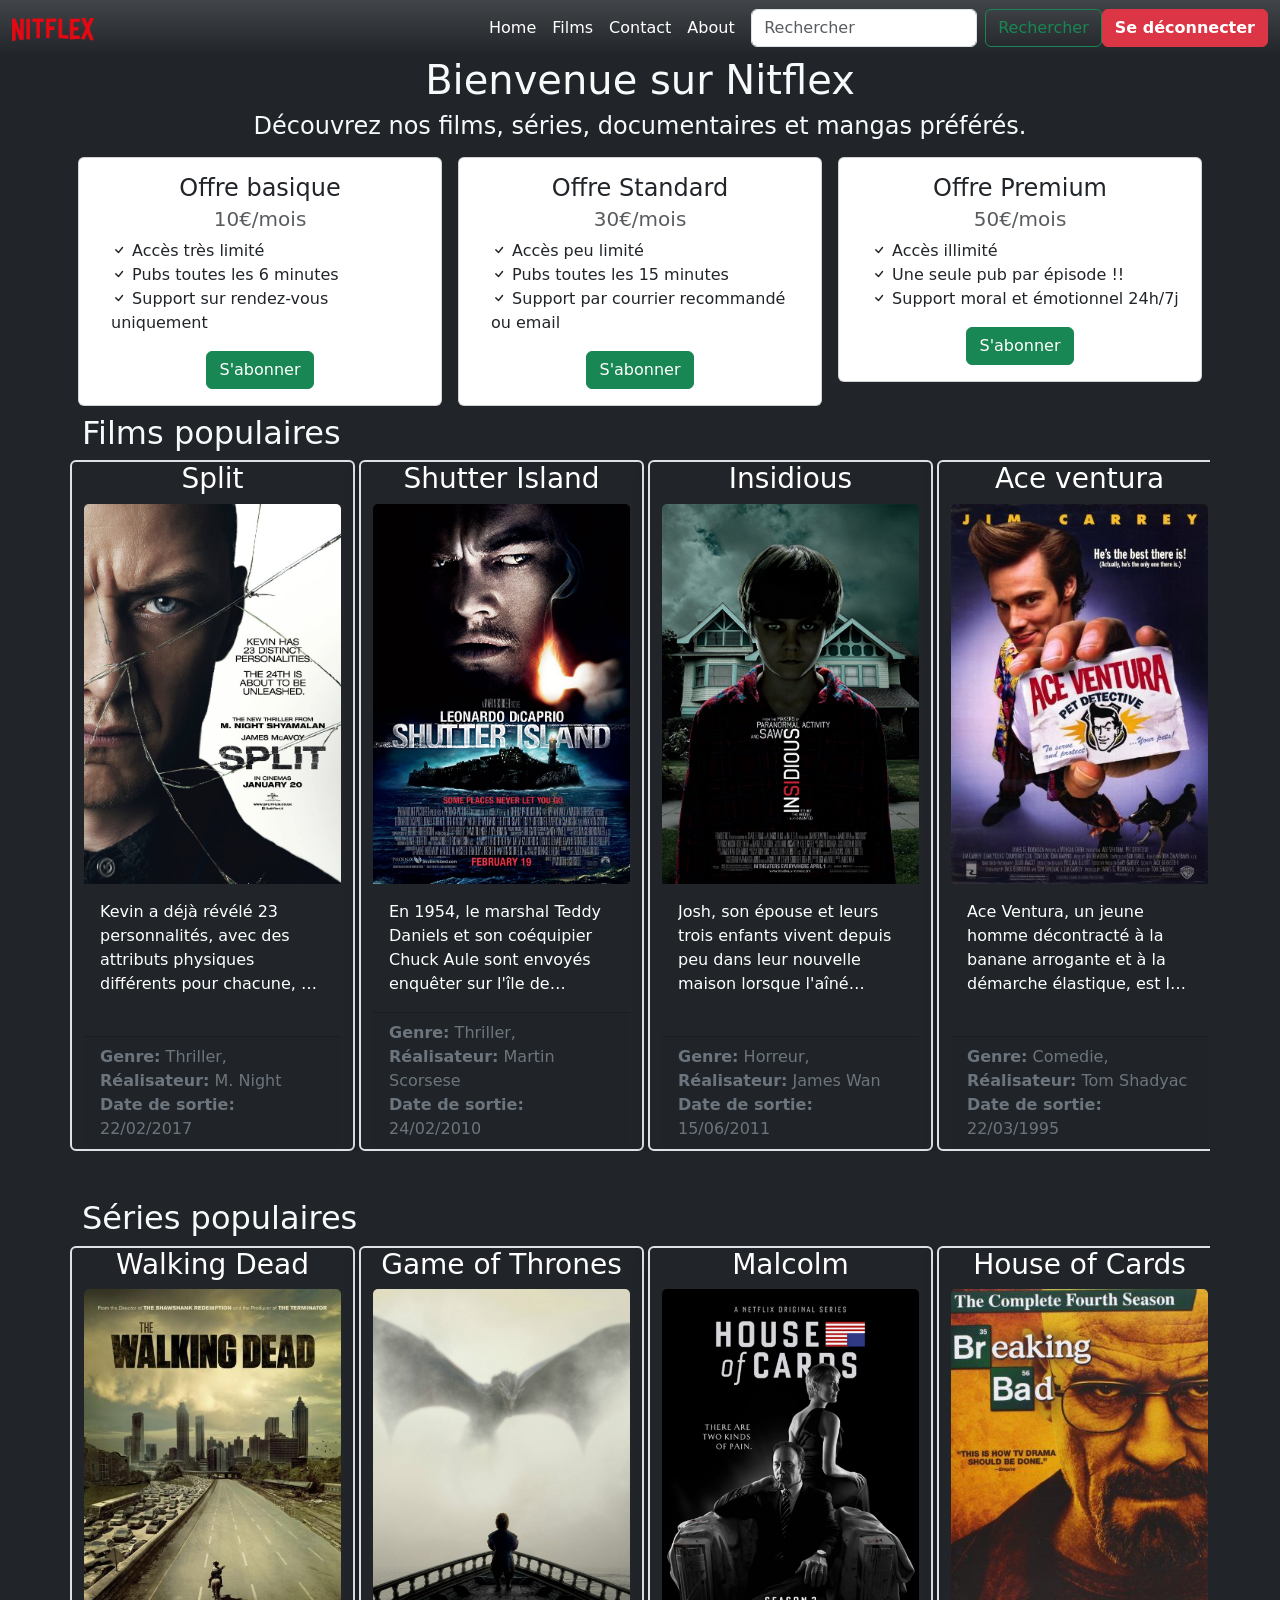
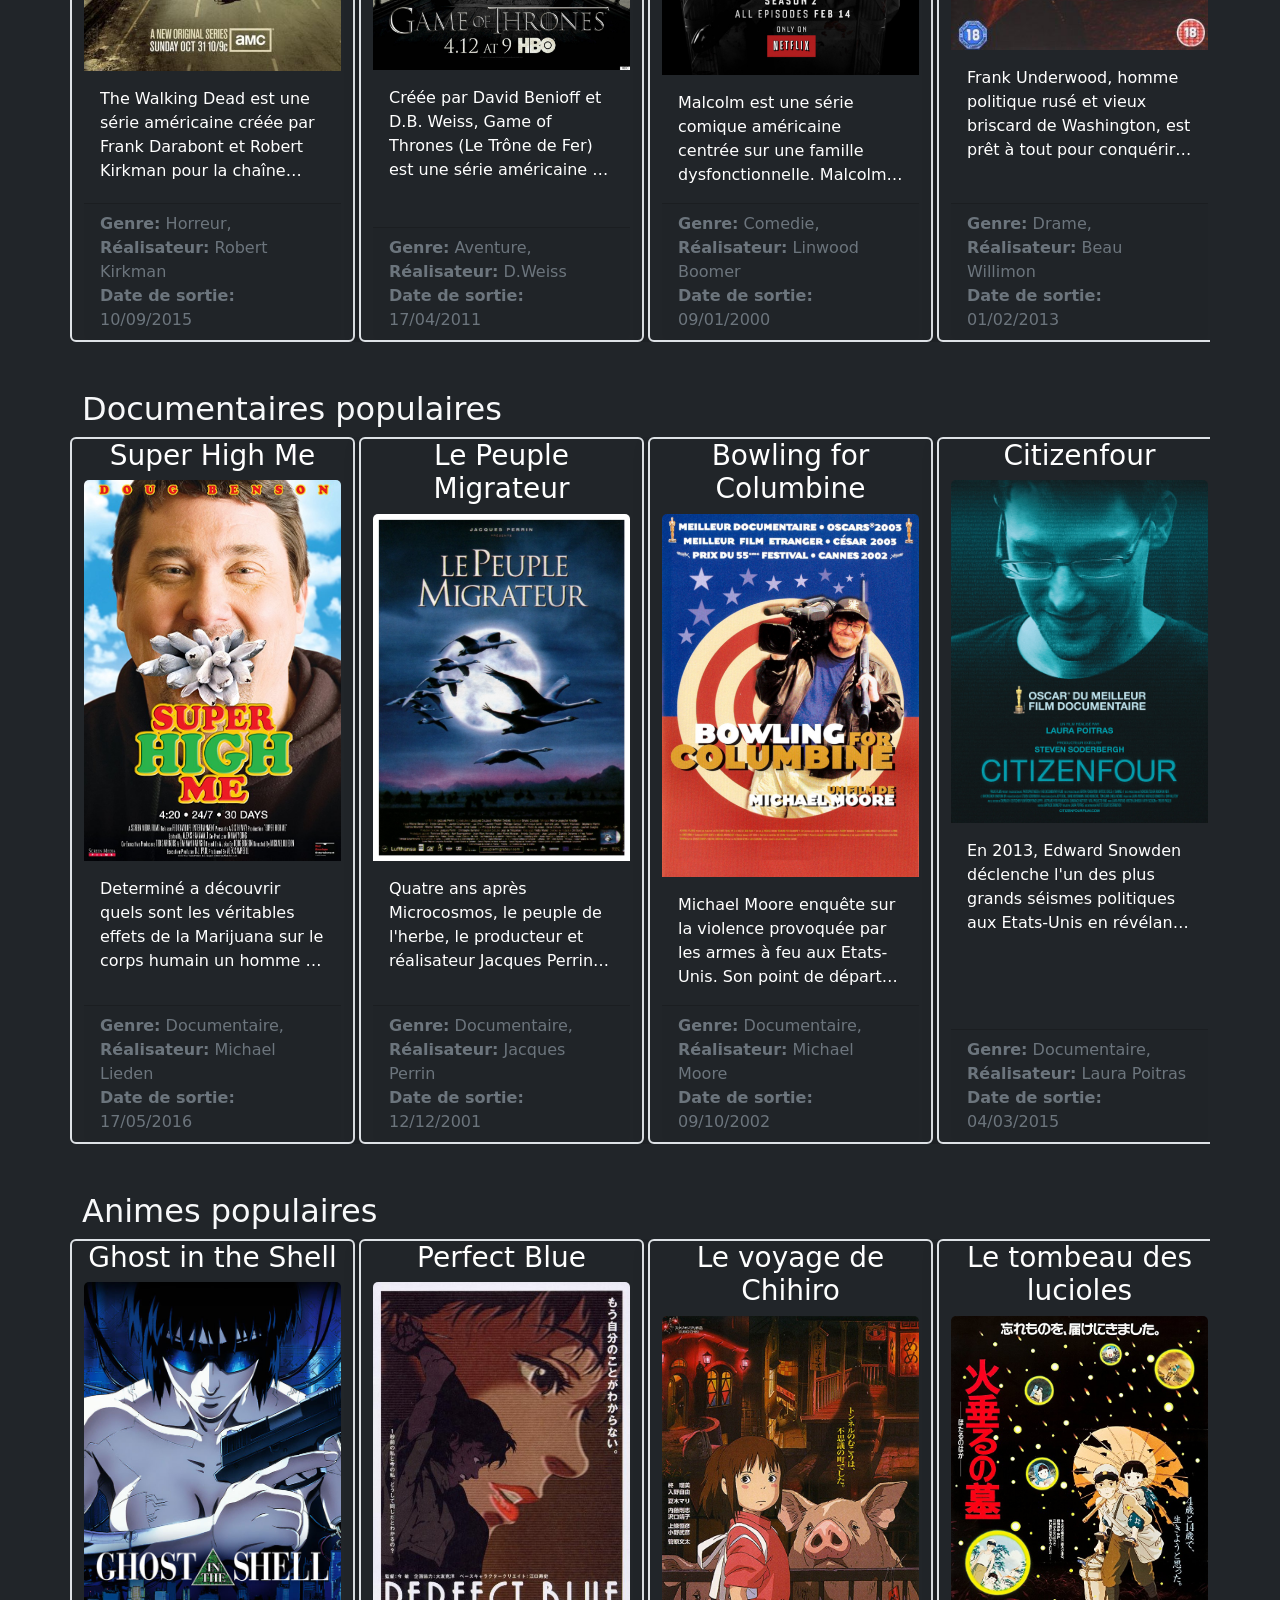
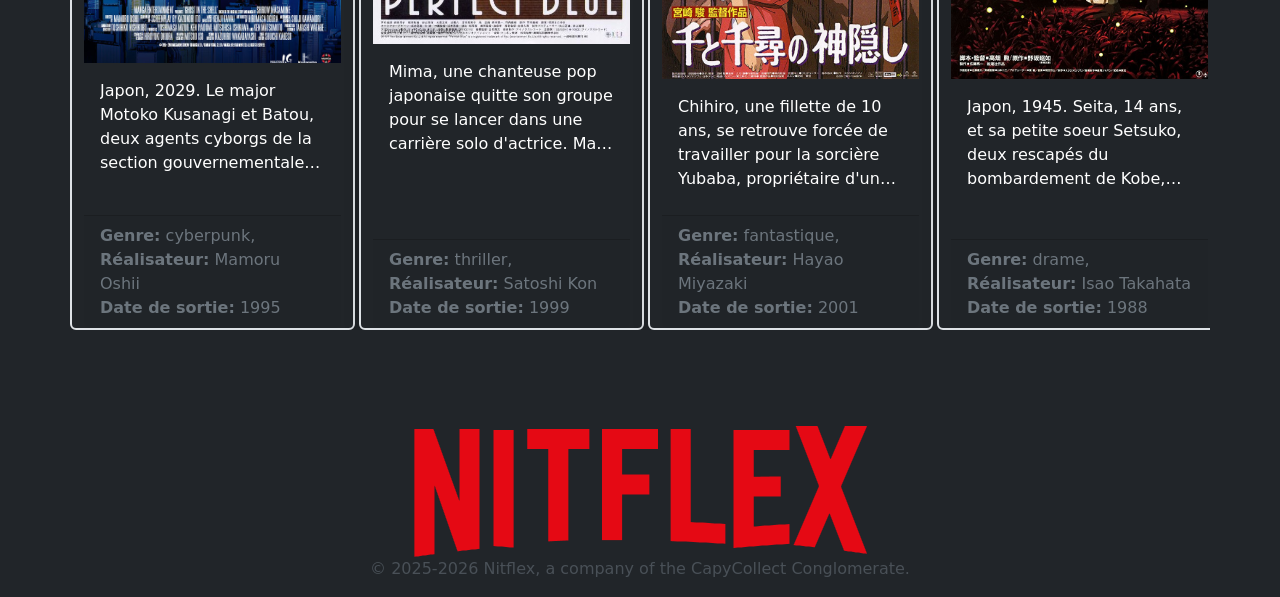
<file: index.html>
<!DOCTYPE html>
<html lang="en">
<head>
    <meta charset="UTF-8">
    <meta name="viewport" content="width=device-width, initial-scale=1.0">
    <title>Nitflex</title>
    <link rel="shortcut icon" href="images/favicon.png" type="image/x-icon">
    <link rel="stylesheet" href="style.css">
    <link href="https://cdn.jsdelivr.net/npm/bootstrap@5.3.8/dist/css/bootstrap.min.css" rel="stylesheet" integrity="sha384-sRIl4kxILFvY47J16cr9ZwB07vP4J8+LH7qKQnuqkuIAvNWLzeN8tE5YBujZqJLB" crossorigin="anonymous">
    <link rel="preconnect" href="https://fonts.googleapis.com">
    <link rel="preconnect" href="https://fons.gstatic.com" crossorigin>
    <link rel="stylesheet" href="https://fonts.googleapis.com/css2?family=Bebas+Neue&display=swap">
    <link rel="stylesheet" href="https://cdn.jsdelivr.net/npm/bootstrap-icons@1.13.1/font/bootstrap-icons.min.css">
</head>
<body class="bg-dark">
    
    <header>
        <nav class="navbar navbar-expand-lg sticky-top navbar-dark bg-gradient">
            <div class="container-fluid">
                <button class="navbar-toggler" type="button" data-bs-toggle="collapse" data-bs-target="#navbarSupportedContent" aria-controls="navbarSupportedContent" aria-expanded="false" aria-label="Toggle navigation">
                    <span class="navbar-toggler-icon"></span>
                </button>
                <a href="#" class="navbar-brand"><img src="./images/logo.png" alt="logo"></a>
                <div class="collapse navbar-collapse" id="navbarSupportedContent">
                    <ul class="navbar-nav me-auto mb-2 mb-lg-0">
                        <li class="nav-item">
                            <a href="#" class="nav-link active text-white" aria-current="page">Home</a>
                        </li>
                        <li class="nav-item">
                            <a href="" class="nav-link text-white">Films</a>
                        </li>
                        <li class="nav-item">
                            <a href="" class="nav-link text-white">Contact</a>
                        </li>
                        <li class="nav-item">
                            <a href="" class="nav-link text-white">About</a>
                        </li>
                    </ul>
                    <form class="d-flex" role="search">
                        <input class="form-control me-2" type="search" placeholder="Rechercher" aria-label="Search"/>
                        <button class="btn btn-outline-success" type="submit">Rechercher</button>
                    </form>
                    <button type="button" class="btn btn-danger fw-semibold">Se déconnecter</button>
                </div>
            </div>
        </nav>
    </header>

    <main>

        <div class="container text-light">

            <section class="d-flex flex-column justify-content-center">
                <div class="row">
                    <article class="text-center col-12">
                        <h1>Bienvenue sur Nitflex</h1>
                        <h4>Découvrez nos films, séries, documentaires et mangas préférés.</h3>
                    </article>
                </div>
                <div class="row ">
                    <article class="col-12 col-lg-4 p-2">
                        <div class="card">
                            <div class="card-body">
                                <h4 class="card-title text-center">Offre basique</h4>
                                <h5 class="card-subtitle mb-2 text-body-secondary text-center">10€/mois</h5>
                                <p class="card-text ps-3"><i class="bi bi-check"></i> Accès très limité<br>
                                <i class="bi bi-check"></i> Pubs toutes les 6 minutes <br>
                                <i class="bi bi-check"></i> Support sur rendez-vous uniquement</p>
                                <div class="justify-content-around d-flex">
                                    <a href="#" class="card-link btn btn-success">S'abonner</a>
                                </div>
                            </div>
                        </div>
                    </article>

                    <article class="col-12 col-lg-4 p-2">
                        <div class="card">
                            <div class="card-body">
                                <h4 class="card-title text-center">Offre Standard</h4>
                                <h5 class="card-subtitle mb-2 text-body-secondary text-center">30€/mois</h5>
                                <p class="card-text ps-3"><i class="bi bi-check"></i> Accès peu limité<br>
                                <i class="bi bi-check"></i> Pubs toutes les 15 minutes <br>
                                <i class="bi bi-check"></i> Support par courrier recommandé ou email</p>
                                <div class="justify-content-around d-flex">
                                    <a href="#" class="card-link btn btn-success">S'abonner</a>
                                </div>
                            </div>
                        </div>
                    </article>

                    <article class="col-12 col-lg-4 p-2">
                        <div class="card">
                            <div class="card-body">
                                <h4 class="card-title text-center">Offre Premium</h4>
                                <h5 class="card-subtitle mb-2 text-body-secondary text-center">50€/mois</h5>
                                <p class="card-text ps-3"><i class="bi bi-check"></i> Accès illimité<br>
                                <i class="bi bi-check"></i> Une seule pub par épisode !!<br>
                                <i class="bi bi-check"></i> Support moral et émotionnel 24h/7j</p>
                                <div class="justify-content-around d-flex">
                                    <a href="#" class="card-link btn btn-success">S'abonner</a>
                                </div>
                            </div>
                        </div>
                    </article>
                </div>


            </section>
            
            
            <section id="sectionFilms" class="mb-5">
                <div class="row d-flex flex-row" id="filmsContainer">

                </div>
            </section>
            
            
            <section id="sectionSeries" class="mb-5">
                <div class="row d-flex flex-row" id="seriesContainer">

                </div>
            </section>
            
            
            <section id="sectionDocumentaires" class="mb-5">
                <div class="row d-flex flex-row" id="docsContainer">

                </div>
            </section>
            
            
            <section id="sectionAnime" class="mb-5">
                <div class="row d-flex flex-row" id="animeContainer">

                </div>
            </section>
            
        </div>

    </main>

    <footer class="pt-5 text-center">
        <img src="./images/logo.png" alt="logo again">
        <p class="text-light-emphasis">&copy; 2025-2026 Nitflex, a company of the CapyCollect Conglomerate.</p>

    </footer>

    <script src="https://cdn.jsdelivr.net/npm/bootstrap@5.3.8/dist/js/bootstrap.bundle.min.js" integrity="sha384-FKyoEForCGlyvwx9Hj09JcYn3nv7wiPVlz7YYwJrWVcXK/BmnVDxM+D2scQbITxI" crossorigin="anonymous"></script>
    <script src="./script.js" defer></script>
</body>
</html>
</file>
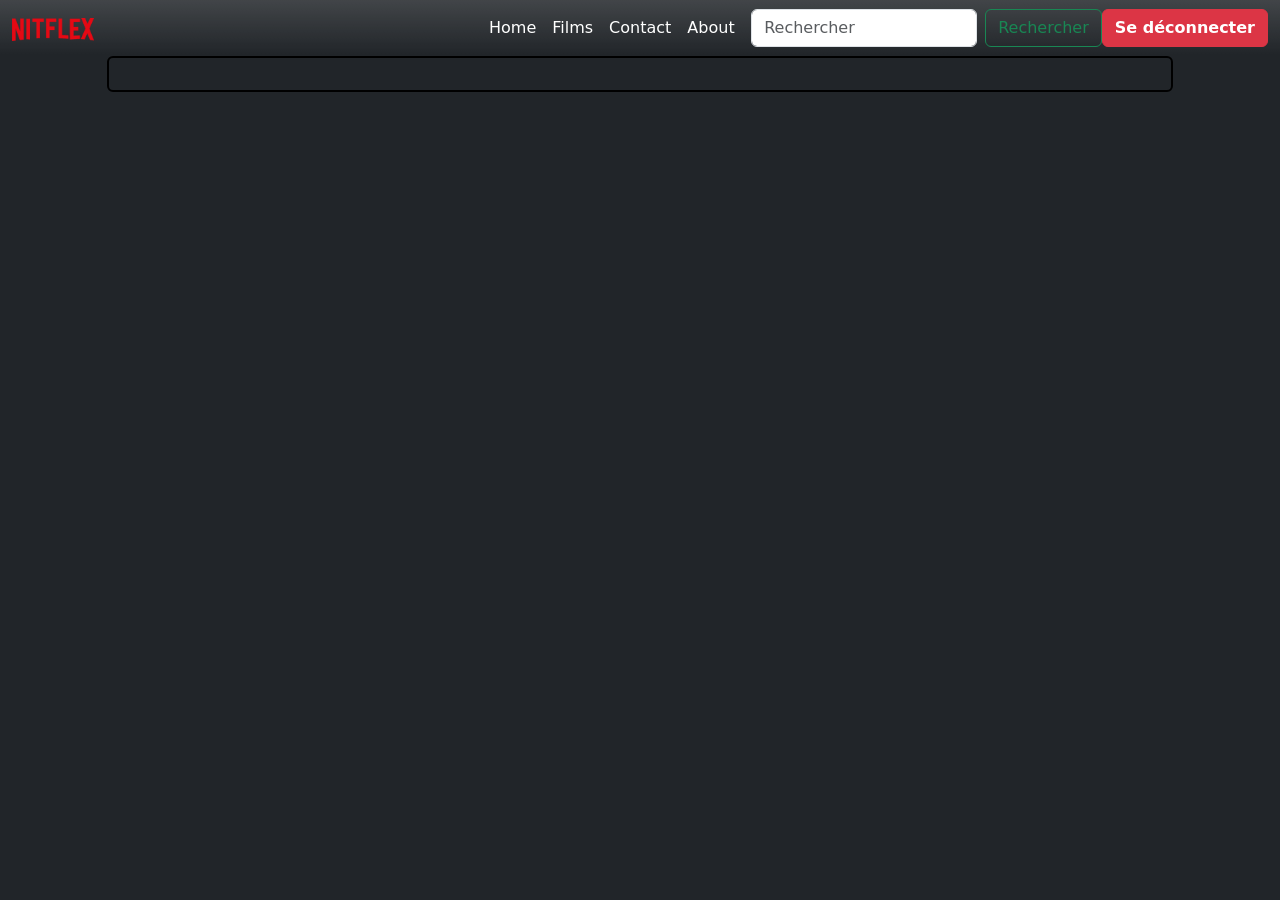
<file: pagedetails.html>
<!DOCTYPE html>
<html lang="en">
<head>
    <meta charset="UTF-8">
    <meta name="viewport" content="width=device-width, initial-scale=1.0">
    <title>Nitflex - Détails</title>
    <link rel="stylesheet" href="style.css">
    <link href="https://cdn.jsdelivr.net/npm/bootstrap@5.3.8/dist/css/bootstrap.min.css" rel="stylesheet" integrity="sha384-sRIl4kxILFvY47J16cr9ZwB07vP4J8+LH7qKQnuqkuIAvNWLzeN8tE5YBujZqJLB" crossorigin="anonymous">
    <link rel="preconnect" href="https://fonts.googleapis.com">
    <link rel="preconnect" href="https://fons.gstatic.com" crossorigin>
    <link rel="stylesheet" href="https://fonts.googleapis.com/css2?family=Bebas+Neue&display=swap">
    <link rel="stylesheet" href="https://cdn.jsdelivr.net/npm/bootstrap-icons@1.13.1/font/bootstrap-icons.min.css">
</head>
<body class="bg-dark">
    
    <header>
        <nav class="navbar navbar-expand-lg sticky-top navbar-dark bg-gradient">
            <div class="container-fluid">
                <button class="navbar-toggler" type="button" data-bs-toggle="collapse" data-bs-target="#navbarSupportedContent" aria-controls="navbarSupportedContent" aria-expanded="false" aria-label="Toggle navigation">
                    <span class="navbar-toggler-icon"></span>
                </button>
                <a href="#" class="navbar-brand"><img src="./images/logo.png" alt="logo"></a>
                <div class="collapse navbar-collapse" id="navbarSupportedContent">
                    <ul class="navbar-nav me-auto mb-2 mb-lg-0">
                        <li class="nav-item">
                            <a href="./index.html" class="nav-link text-white" aria-current="page">Home</a>
                        </li>
                        <li class="nav-item">
                            <a href="" class="nav-link active text-white">Films</a>
                        </li>
                        <li class="nav-item">
                            <a href="" class="nav-link text-white">Contact</a>
                        </li>
                        <li class="nav-item">
                            <a href="" class="nav-link text-white">About</a>
                        </li>
                    </ul>
                    <form class="d-flex" role="search">
                        <input class="form-control me-2" type="search" placeholder="Rechercher" aria-label="Search"/>
                        <button class="btn btn-outline-success" type="submit">Rechercher</button>
                    </form>
                    <button type="button" class="btn btn-danger fw-semibold">Se déconnecter</button>
                </div>
            </div>
        </nav>
    </header>

    <main>
        <section>
            <div class="row flex-row">
                <article id="infoContainer">
                    <div id="detailsChoix" class="card col-10 offset-1 bg-dark text-white p-3 border border-2 border-black">
                        <!-- <h1 class="card-title text-center">Titre du film / série / documentaire / anime</h1>
                        <img src="images/logo.png" alt="test" class="card-img-top">
                        <div class="card-body">
                            <p class="card-text">Texte exemple film uiui cébo</p>
                            <p>Année de production, réalisateur, acteurs, remerciements spéciaux, prix du popcorn</p>
                        </div>
                        <div class="card-footer text text-center">
                            <i class="bi bi-play"></i> watch now
                        </div> -->
                    </div>
                </article>
            </div>
        </section>
    </main>

    <script src="detailScript.js"></script>
    <script src="https://cdn.jsdelivr.net/npm/bootstrap@5.3.8/dist/js/bootstrap.bundle.min.js" integrity="sha384-FKyoEForCGlyvwx9Hj09JcYn3nv7wiPVlz7YYwJrWVcXK/BmnVDxM+D2scQbITxI" crossorigin="anonymous"></script>
</body>
</html>
</file>
<file: style.css>
* {
    transition: all 0.3s ease-in-out;
}

body {
    font-family: 'Bebas Neue', sans-serif;
}

nav img {
    width: 18%;
}

.navbar-toggler-icon {
    background-image: url("data:image/svg+xml,%3csvg xmlns='http://www.w3.org/2000/svg' viewBox='0 0 30 30'%3e%3cpath stroke='rgba%28255, 0, 0, 1%29' stroke-linecap='round' stroke-miterlimit='10' stroke-width='2' d='M4 7h22M4 15h22M4 23h22'/%3e%3c/svg%3e") !important;
}

.navbar-toggler {
    border: 1px solid red !important;
}

#sectionFilms a, #sectionSeries a, #sectionDocumentaires a, #sectionAnime a {
    text-decoration: none;
    color: inherit;
}

/* .cardElement:hover {
    transform: scale(1.1);
    -webkit-transform: scale(1.1);
    transform-origin: 0% 0%;
} */

section p {
    display: -webkit-box;
    -webkit-box-orient: vertical;
    -webkit-line-clamp: 4 !important;
    line-clamp: 4 !important;
    overflow: hidden;
    text-overflow: ellipsis;
}

#filmsContainer, #seriesContainer, #docsContainer, #animeContainer {
    scroll-behavior: smooth;
    -webkit-overflow-scrolling: touch;
}

::-webkit-scrollbar{
    height: 8px;
    width: 0;
}
::-webkit-scrollbar-track{
    background-color: #48484800;
    border-radius: 4px;
}
::-webkit-scrollbar-thumb{
    background-color: rgb(63, 63, 63);
    border-radius: 4px;
}
</file>
